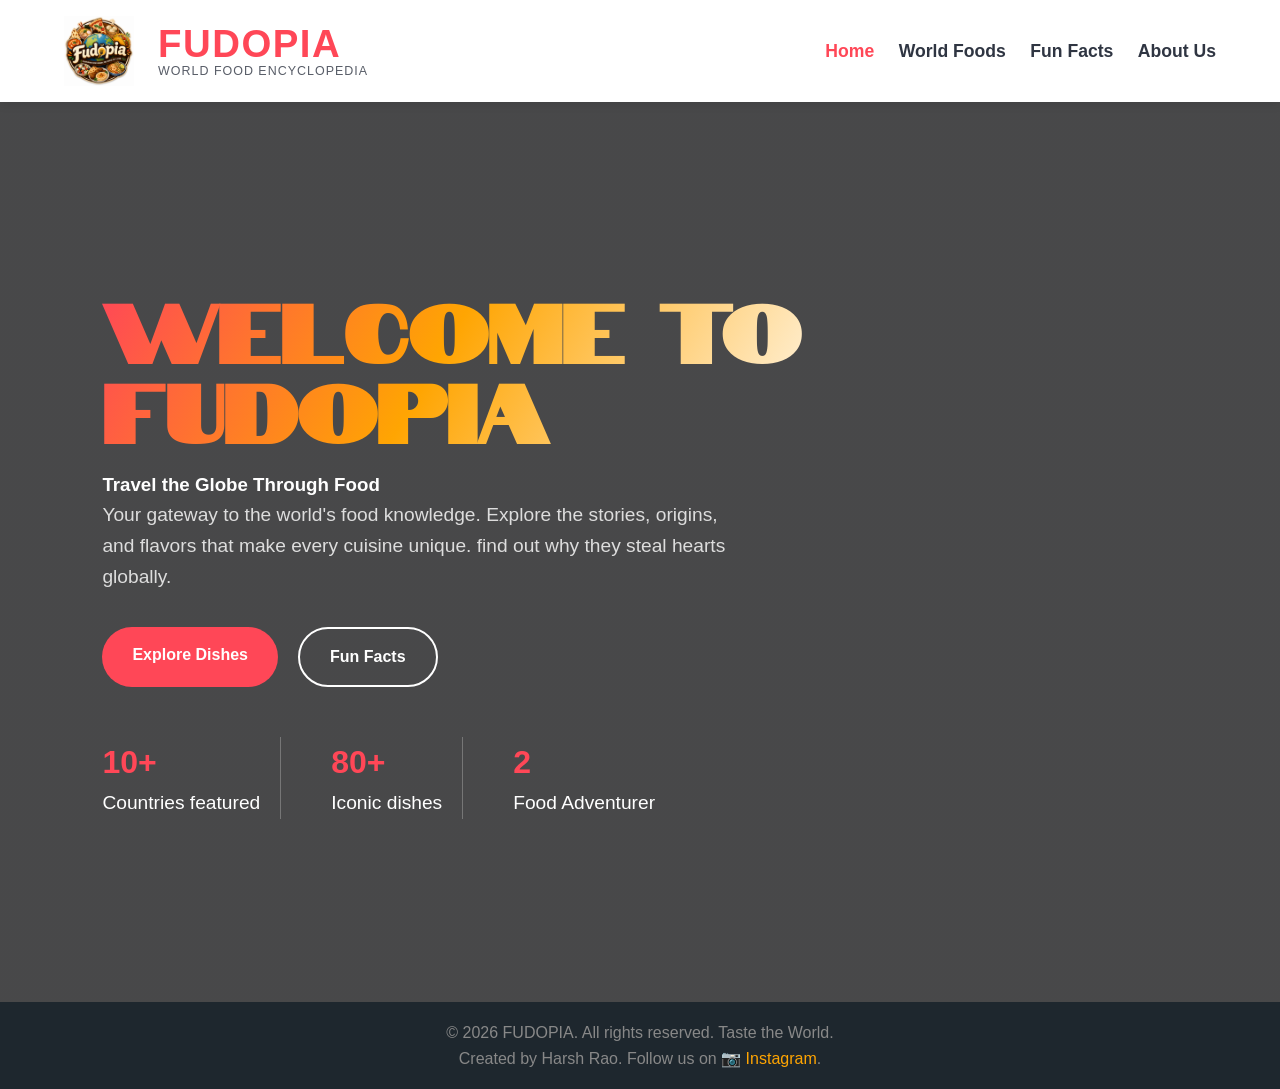
<file: index.html>
<html>
<head>
    <title>FUDOPIA - World Food Hub</title>
    <link rel="icon" href="logo.png" type="image/png">
    <link rel="shortcut icon" href="logo.png" type="image/png">
    <link rel="preconnect" href="https://fonts.googleapis.com">
    <link rel="preconnect" href="https://fonts.gstatic.com" crossorigin>
    <link href="https://fonts.googleapis.com/css2?family=Notable&family=Coming+Soon&display=swap" rel="stylesheet">
    <link rel="stylesheet" href="styles.css">
</head>
<body>

    <!-- Navigation -->
    <nav>
        <div class="logo">
            <a class="logo-link" href="#home" onclick="showSection('home'); return false;">
                <img class="logo-icon" src="logo.png" alt="Fudopia logo">
                <div class="logo-text">
                    <span class="logo-main">Fudopia</span>
                    <span class="logo-subtitle">World Food Encyclopedia</span>
                </div>
            </a>
        </div>
        <div class="nav-links">
            <a href="#home" data-target="home" onclick="showSection('home'); return false;">Home</a>
            <a href="#foods" data-target="foods" onclick="showSection('foods'); return false;">World Foods</a>
            <a href="#fun-facts" data-target="fun-facts" onclick="showSection('fun-facts'); return false;">Fun Facts</a>
            <a href="#about-us" data-target="about-us" onclick="showSection('about-us'); return false;">About Us</a>
        </div>
    </nav>

    <!-- Hero Section -->
    <header class="hero" id="home">
        <div class="hero-content">
            <div class="hero-heading">
                <h1>Welcome to FUDOPIA</h1>
            </div>
            <h3>Travel the Globe Through Food</h3>
            <p>Your gateway to the world's food knowledge. Explore the stories, origins, and flavors that make every cuisine unique. find out why they steal hearts globally.</p>

            <div class="hero-buttons">
                <a href="#foods" class="btn-primary" data-target="foods" onclick="showSection('foods'); return false;">Explore Dishes</a>
                <a href="#fun-facts" class="btn-secondary" data-target="fun-facts" onclick="showSection('fun-facts'); return false;">Fun Facts</a>
            </div>

            <div class="hero-stats">
                <div>
                    <h3>10+</h3>
                    <p>Countries featured</p>
                </div>
                <div>
                    <h3>80+</h3>
                    <p>Iconic dishes</p>
                </div>
                <div>
                    <h3 id="foodAdventureCount">1</h3>
                    <p>Food Adventurer</p>
                </div>
            </div>
        </div>
    </header>

    <!-- World Foods Section -->
    <section id="foods" class="featured-countries section-hidden">
        <div class="container section-with-border">
            <h2 class="section-title">Global Cuisines</h2>
            <div class="country-filter" id="countryFilter"></div>
            <div class="food-grid" id="foodGrid"></div>
        </div>
    </section>

    <!-- Fun Facts Section -->
    <section id="fun-facts" class="section-hidden">
        <div class="container section-with-border alt-border">
            <h2 class="section-title" style="color:white">Did You Know?</h2>
            <div class="fact-box">
                <p id="factDisplay" class="fact-content">Loading a tasty fact...</p>
                <button class="new-fact-btn" onclick="generateFact()">Tell Me Another!</button>
            </div>
        </div>
    </section>

    <!-- About Us Section -->
    <section id="about-us" class="about-section section-hidden">
        <div class="about-container">
            <h2 class="about-title">About Us</h2>
            <div class="about-text coming-soon-regular">
                <p>FUDOPIA is a global food discovery hub built for curious eaters, travelers, and culture lovers. We bring together iconic dishes from around the world and explain what makes each flavor famous.</p>
                <p>Our mission is to celebrate food stories, share authentic regional favorites, and inspire you to taste new cuisines. Every dish is chosen for its cultural meaning, popularity, and ability to connect people through food.</p>
            </div>
        </div>
    </section>

    <footer>
        <p>&copy; 2026 FUDOPIA. All rights reserved. Taste the World.</p>
        <p>Created by Harsh Rao. Follow us on <a class="footer-link" href="https://www.instagram.com/ca.li.ber_/" target="_blank" rel="noopener noreferrer">📷 Instagram</a>.</p>
    </footer>

    <!-- External Scripts -->
    <script src="data.js"></script>
    <script src="script.js"></script>

</body>
</html>
</file>
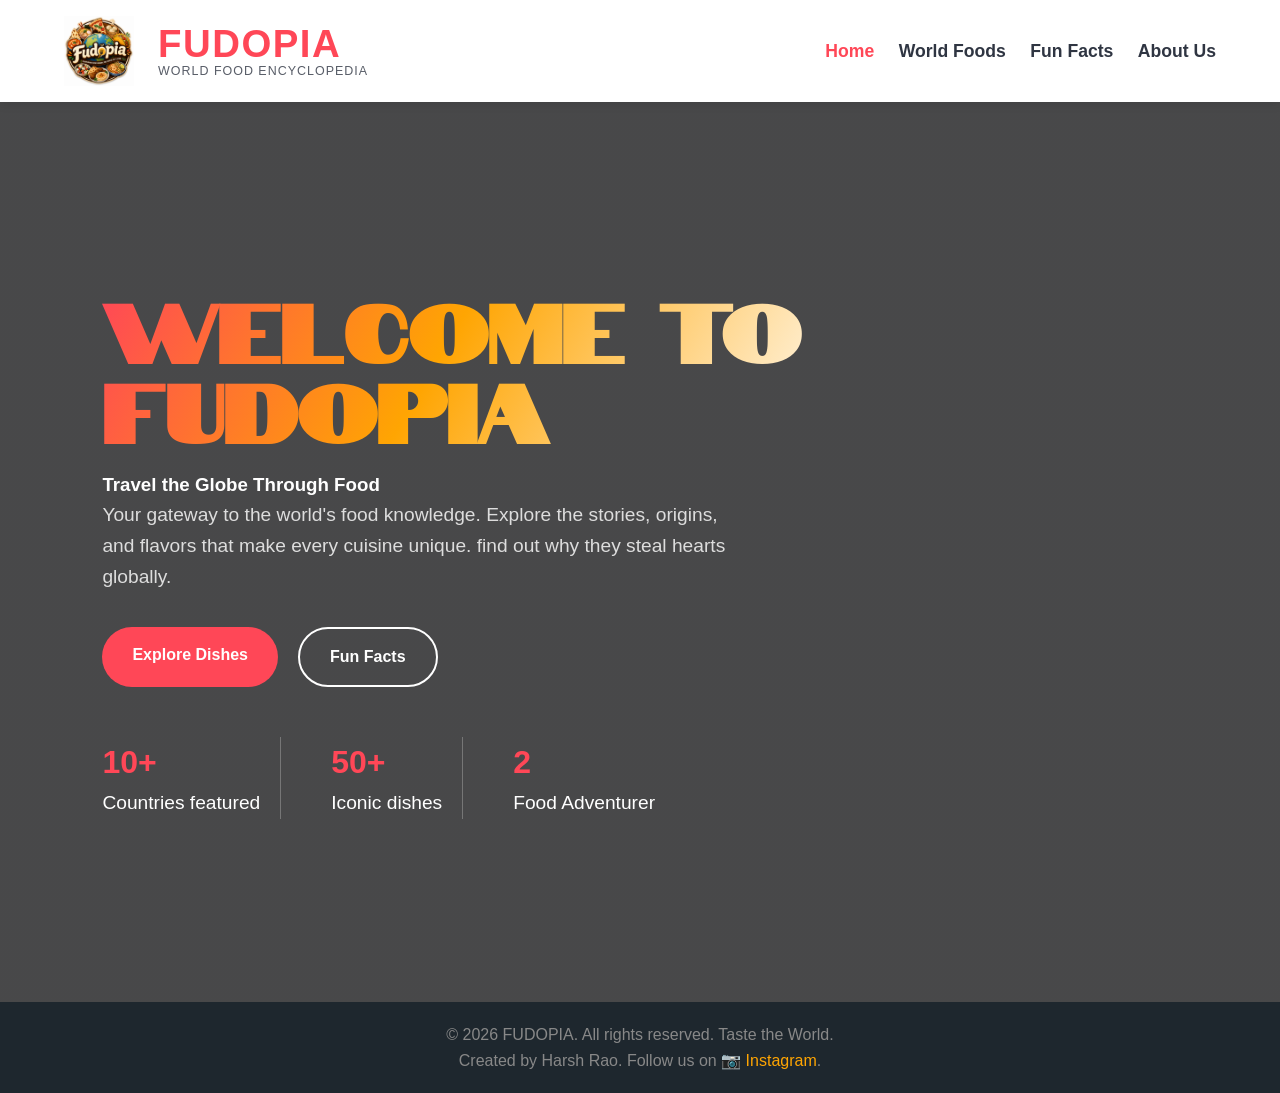
<file: project/index.html>
<html>
<head>
    <title>FUDOPIA - World Food Hub</title>
    <link rel="icon" href="logo.png" type="image/png">
    <link rel="shortcut icon" href="logo.png" type="image/png">
    <link rel="preconnect" href="https://fonts.googleapis.com">
    <link rel="preconnect" href="https://fonts.gstatic.com" crossorigin>
    <link href="https://fonts.googleapis.com/css2?family=Notable&family=Coming+Soon&display=swap" rel="stylesheet">
    <link rel="stylesheet" href="styles.css">
</head>
<body>

    <!-- Navigation -->
    <nav>
        <div class="logo">
            <a class="logo-link" href="#home" onclick="showSection('home'); return false;">
                <img class="logo-icon" src="logo.png" alt="Fudopia logo">
                <div class="logo-text">
                    <span class="logo-main">Fudopia</span>
                    <span class="logo-subtitle">World Food Encyclopedia</span>
                </div>
            </a>
        </div>
        <div class="nav-links">
            <a href="#home" data-target="home" onclick="showSection('home'); return false;">Home</a>
            <a href="#foods" data-target="foods" onclick="showSection('foods'); return false;">World Foods</a>
            <a href="#fun-facts" data-target="fun-facts" onclick="showSection('fun-facts'); return false;">Fun Facts</a>
            <a href="#about-us" data-target="about-us" onclick="showSection('about-us'); return false;">About Us</a>
        </div>
    </nav>

    <!-- Hero Section -->
    <header class="hero" id="home">
        <div class="hero-content">
            <div class="hero-heading">
                <h1>Welcome to FUDOPIA</h1>
            </div>
            <h3>Travel the Globe Through Food</h3>
            <p>Your gateway to the world's food knowledge. Explore the stories, origins, and flavors that make every cuisine unique. find out why they steal hearts globally.</p>

            <div class="hero-buttons">
                <a href="#foods" class="btn-primary" data-target="foods" onclick="showSection('foods'); return false;">Explore Dishes</a>
                <a href="#fun-facts" class="btn-secondary" data-target="fun-facts" onclick="showSection('fun-facts'); return false;">Fun Facts</a>
            </div>

            <div class="hero-stats">
                <div>
                    <h3>10+</h3>
                    <p>Countries featured</p>
                </div>
                <div>
                    <h3>50+</h3>
                    <p>Iconic dishes</p>
                </div>
                <div>
                    <h3 id="foodAdventureCount">1</h3>
                    <p>Food Adventurer</p>
                </div>
            </div>
        </div>
    </header>

    <!-- World Foods Section -->
    <section id="foods" class="featured-countries section-hidden">
        <div class="container section-with-border">
            <h2 class="section-title">Global Cuisines</h2>
            <div class="country-filter" id="countryFilter"></div>
            <div class="food-grid" id="foodGrid"></div>
        </div>
    </section>

    <!-- Fun Facts Section -->
    <section id="fun-facts" class="section-hidden">
        <div class="container section-with-border alt-border">
            <h2 class="section-title" style="color:white">Did You Know?</h2>
            <div class="fact-box">
                <p id="factDisplay" class="fact-content">Loading a tasty fact...</p>
                <button class="new-fact-btn" onclick="generateFact()">Tell Me Another!</button>
            </div>
        </div>
    </section>

    <!-- About Us Section -->
    <section id="about-us" class="about-section section-hidden">
        <div class="about-container">
            <h2 class="about-title">About Us</h2>
            <div class="about-text coming-soon-regular">
                <p>FUDOPIA is a global food discovery hub built for curious eaters, travelers, and culture lovers. We bring together iconic dishes from around the world and explain what makes each flavor famous.</p>
                <p>Our mission is to celebrate food stories, share authentic regional favorites, and inspire you to taste new cuisines. Every dish is chosen for its cultural meaning, popularity, and ability to connect people through food.</p>
            </div>
        </div>
    </section>

    <footer>
        <p>&copy; 2026 FUDOPIA. All rights reserved. Taste the World.</p>
        <p>Created by Harsh Rao. Follow us on <a class="footer-link" href="https://www.instagram.com/ca.li.ber_/" target="_blank" rel="noopener noreferrer">📷 Instagram</a>.</p>
    </footer>

    <!-- External Scripts -->
    <script src="data.js"></script>
    <script src="script.js"></script>

</body>
</html>
</file>
<file: styles.css>
:root {
    --primary: #ff4757;
    --secondary: #2f3542;
    --bg: #f1f2f6;
    --card-bg: #ffffff;
    --text: #2f3542;
    --accent: #ffa502;
}

* {
    margin: 0;
    padding: 0;
    box-sizing: border-box;
    font-family: 'Segoe UI', Tahoma, Geneva, Verdana, sans-serif;
}

body {
    background-color: var(--bg);
    color: var(--text);
    line-height: 1.6;
}

/* Layout system: keeps footer attached and avoids fixed-height whitespace */
:root {
    --page-padding: clamp(14px, 4vw, 28px);
    --section-gap: clamp(28px, 6vw, 70px);
    --container-pad-x: clamp(16px, 4vw, 24px);
}

html, body {
    height: 100%;
}

body {
    min-height: 100vh;
    display: flex;
    flex-direction: column;
}

main {
    flex: 1;
}


/* --- NAVIGATION --- */
nav {
    background: var(--card-bg);
    padding: 1rem 5%;
    display: flex;
    justify-content: space-between;
    align-items: center;
    position: sticky;
    top: 0;
    z-index: 1000;
    box-shadow: 0 2px 10px rgba(0,0,0,0.1);
}

.logo {
    display: inline-flex;
    align-items: center;
    gap: 12px;
    color: var(--primary);
}

.logo-link {
    display: inline-flex;
    align-items: center;
    gap: 12px;
    text-decoration: none;
    color: inherit;
}

.logo-text {
    display: flex;
    flex-direction: column;
    line-height: 1.1;
}

.logo-main {
    font-size: 2.4rem;
    font-weight: 900;
    text-transform: uppercase;
    letter-spacing: 1.5px;
}

.logo-subtitle {
    font-size: 0.78rem;
    text-transform: uppercase;
    letter-spacing: 1px;
    color: var(--text);
    opacity: 0.8;
}

.logo-icon {
    display: inline-flex;
    align-items: center;
    justify-content: center;
    margin-right: 12px;
    width: 70px;
    height: 70px;
    object-fit: contain;
    background: transparent;
}

.nav-links a {
    text-decoration: none;
    color: var(--text);
    margin-left: 20px;
    font-size: 1.1rem;
    font-weight: 700;
    transition: 0.3s;
    cursor: pointer;
}

.nav-links a:hover, .nav-links a.active {
    color: var(--primary);
}

/* --- HERO SECTION --- */
.hero {
    min-height: 100vh;
    background: linear-gradient(rgba(0,0,0,0.7), rgba(0,0,0,0.7)), url('https://images.unsplash.com/photo-1504674900247-0877df9cc836?ixlib=rb-1.2.1&auto=format&fit=crop&w=1350&q=80');
    background-size: cover;
    background-position: center;
    display: flex;
    align-items: center;
    padding: 0 8%;
    color: white;
}

.hero-content {
    max-width: 750px;
}

.hero-tag {
    display: inline-block;
    background: rgba(255,255,255,0.1);
    border: 1px solid rgba(255,255,255,0.2);
    padding: 10px 20px;
    border-radius: 30px;
    margin-bottom: 25px;
    backdrop-filter: blur(10px);
}

.hero-heading {
    display: inline-flex;
    align-items: center;
    margin-bottom: 25px;
}

.hero-title-icon {
    width: 42px;
    height: 42px;
    object-fit: contain;
    border-radius: 12px;
    border: 2px solid rgba(255,255,255,0.35);
    background: rgba(255,255,255,0.1);
    padding: 8px;
    vertical-align: middle;
    margin-left: 10px;
}

.hero h1 {
    font-family: 'Notable', sans-serif;
    font-size: 5rem;
    line-height: 1;
    margin: 0;
    background: linear-gradient(120deg, #ff4757 0%, #ffa502 45%, #ffffff 100%);
    -webkit-background-clip: text;
    -webkit-text-fill-color: transparent;
    background-clip: text;
}

.hero h1 span {
    color: inherit;
    display: block;
}

.hero p {
    font-size: 1.2rem;
    max-width: 650px;
    margin-bottom: 35px;
    color: #ddd;
}

.hero-buttons {
    display: flex;
    gap: 20px;
    margin-bottom: 50px;
}

.btn-primary,
.btn-secondary {
    text-decoration: none;
    padding: 15px 30px;
    border-radius: 50px;
    font-weight: 700;
    transition: .3s;
}

.btn-primary {
    background: #ff4757;
    color: white;
}

.btn-primary:hover {
    transform: translateY(-3px);
}

.btn-secondary {
    border: 2px solid white;
    color: white;
}

.hero-stats {
    display: flex;
    flex-wrap: wrap;
    gap: 50px;
}

.hero-stats > div {
    padding-right: 20px;
    border-right: 1px solid rgba(255,255,255,0.25);
}

.hero-stats > div:last-child {
    border-right: none;
}

.hero-stats h3 {
    font-size: 2rem;
    color: #ff4757;
}

.hero-stats p {
    margin: 0;
    color: white;
}

.section-hidden {
    display: none;
}

.section-with-border {
    position: relative;
    padding-right: 40px;
}

.section-with-border::after {
    content: '';
    position: absolute;
    top: 40px;
    right: 0;
    width: 5px;
    height: calc(100% - 80px);
    background: linear-gradient(180deg, rgba(255,71,87,0.95), rgba(255,165,0,0.25));
    border-radius: 999px;
    box-shadow: 0 0 20px rgba(255,71,87,0.15);
}

.alt-border::after {
    background: linear-gradient(180deg, rgba(255,165,0,0.95), rgba(255,71,87,0.2));
}

.featured-countries {
    padding: 100px 0 0;
    background: white;
}

.country-cards {
    display: grid;
    grid-template-columns: repeat(auto-fit, minmax(250px, 1fr));
    gap: 30px;
}

.country-card {
    border-radius: 20px;
    overflow: hidden;
    background: white;
    box-shadow: 0 10px 30px rgba(0,0,0,.1);
    transition: .3s;
    border-right: 6px solid rgba(255,71,87,0.9);
}

.country-card:hover {
    transform: translateY(-10px);
}

.country-card img,
.card-img {
    width: 100%;
    height: 250px;
    object-fit: cover;
}

.country-card h3 {
    text-align: center;
    padding: 20px;
    color: #ff4757;
}

@media(max-width:768px){

    .hero h1{
        font-size:3rem;
    }

    .hero-stats{
        gap:25px;
    }

    .hero-buttons{
        flex-direction:column;
    }
}

/* --- SECTIONS GENERAL --- */
.section-title {
    text-align: center;
    margin: 50px 0 30px;
    font-size: 2rem;
    color: var(--secondary);
    position: relative;
}

#foods .section-title {
    font-family: 'Notable', sans-serif;
    font-size: 2.2rem;
    background: linear-gradient(90deg, #ff4757, #ffa502);
    -webkit-background-clip: text;
    -webkit-text-fill-color: transparent;
    background-clip: text;
}

.section-title::after {
    content: '';
    display: block;
    width: 60px;
    height: 4px;
    background: var(--primary);
    margin: 10px auto;
    border-radius: 2px;
}

.container {
    max-width: 1200px;
    margin: 0 auto;
    padding: 0 var(--container-pad-x) var(--section-gap);
}


/* --- COUNTRY TABS --- */
.country-filter {
    display: flex;
    justify-content: center;
    flex-wrap: wrap;
    gap: 10px;
    margin-bottom: 30px;
}

.filter-btn {
    padding: 10px 20px;
    border: none;
    background: #ddd;
    cursor: pointer;
    border-radius: 20px;
    font-weight: 600;
    transition: 0.3s;
}

.filter-btn.active {
    background: var(--primary);
    color: white;
}

/* --- FOOD GRID --- */
.food-grid {
    display: grid;
    grid-template-columns: repeat(auto-fit, minmax(300px, 1fr));
    gap: 30px;
}

.food-card {
    background: var(--card-bg);
    border-radius: 15px;
    overflow: hidden;
    box-shadow: 0 5px 15px rgba(0,0,0,0.1);
    transition: transform 0.3s ease;
}

.food-card:hover {
    transform: translateY(-5px);
}

.card-img {
    height: 200px;
    background-color: #eee;
    background-size: cover;
    background-position: center;
    background-repeat: no-repeat;
}


.card-body {
    padding: 20px;
}

.card-body h3 {
    color: var(--primary);
    margin-bottom: 5px;
}

.region-tag {
    display: inline-block;
    background: var(--accent);
    color: white;
    padding: 2px 10px;
    border-radius: 10px;
    font-size: 0.8rem;
    margin-bottom: 10px;
}

.description {
    font-size: 0.9rem;
    color: #666;
    margin-bottom: 10px;
}

.why-fav {
    background: #fff3f3;
    padding: 10px;
    border-left: 4px solid var(--primary);
    font-size: 0.9rem;
    font-style: italic;
}

/* --- FUN FACTS SECTION --- */
#fun-facts.section-hidden {
    display: none;
}

#fun-facts {
    background: var(--secondary);
    color: white;
    padding: 50px 20px;
    text-align: center;
}

.fact-box {
    background: rgba(255,255,255,0.1);
    padding: 30px;
    border-radius: 10px;
    max-width: 800px;
    margin: 20px auto;
    border: 1px solid rgba(255,255,255,0.2);
}

.fact-content {
    font-size: 1.5rem;
    margin: 20px 0;
}

.new-fact-btn {
    padding: 10px 20px;
    background: var(--primary);
    color: white;
    border: none;
    border-radius: 5px;
    cursor: pointer;
    font-size: 1rem;
}

/* === About Section === */
.coming-soon-regular {
    font-family: 'Coming Soon', cursive;
    font-weight: 400;
    font-style: normal;
}

.about-section {
    background: #f5f5f5;
    padding: clamp(56px, 8vw, 110px) var(--container-pad-x);
    text-align: center;
    min-height: 0; /* remove fixed whitespace on mobile */
}

.about-container {
    width: min(900px, 100%);
}


.about-container {
    max-width: 900px;
    margin: auto;
}

.about-title {
    font-family: 'Notable', sans-serif;
    font-size: 80px;
    font-weight: 800;
    text-transform: uppercase;
    margin-bottom: 30px;
    line-height: 1;
    background: linear-gradient(90deg, #ff4757, #ffa502);
    -webkit-background-clip: text;
    -webkit-text-fill-color: transparent;
    background-clip: text;
}

.about-text {
    font-family: 'Segoe UI', Tahoma, Geneva, Verdana, sans-serif;
    font-size: 18px;
    color: #1b1b3a;
    line-height: 1.8;
    max-width: 800px;
    margin: auto;
}

/* --- FOOTER --- */
footer {
    background: #1e272e;
    color: #888;
    text-align: center;
    padding: 18px var(--container-pad-x);
    margin-top: auto; /* attached to content because body is flex column */
    width: 100%;
}

footer p {
    max-width: 900px;
    margin-left: auto;
    margin-right: auto;
}


.footer-link {
    color: var(--accent);
    text-decoration: none;
    display: inline-flex;
    align-items: center;
    gap: 6px;
}

/* --- RESPONSIVE --- */
@media (max-width: 768px) {
    .hero h1 { font-size: clamp(2.2rem, 7vw, 3rem); }
    .nav-links { display: none; }
    .logo { font-size: 1.5rem; }
    .about-title { font-size: clamp(2.2rem, 10vw, 3.4rem); }
    .about-text { font-size: clamp(1rem, 4.5vw, 1.25rem); }
    .hero-buttons { flex-direction: column; }
    .fact-content { font-size: clamp(1.1rem, 4.6vw, 1.6rem); }
    .fact-box { padding: 20px; }
}

@media (max-width: 480px) {
    .about-title { font-size: clamp(2rem, 11vw, 2.6rem); }
}
</file>
<file: project/styles.css>
:root {
    --primary: #ff4757;
    --secondary: #2f3542;
    --bg: #f1f2f6;
    --card-bg: #ffffff;
    --text: #2f3542;
    --accent: #ffa502;
}

* {
    margin: 0;
    padding: 0;
    box-sizing: border-box;
    font-family: 'Segoe UI', Tahoma, Geneva, Verdana, sans-serif;
}

body {
    background-color: var(--bg);
    color: var(--text);
    line-height: 1.6;
}

/* --- NAVIGATION --- */
nav {
    background: var(--card-bg);
    padding: 1rem 5%;
    display: flex;
    justify-content: space-between;
    align-items: center;
    position: sticky;
    top: 0;
    z-index: 1000;
    box-shadow: 0 2px 10px rgba(0,0,0,0.1);
}

.logo {
    display: inline-flex;
    align-items: center;
    gap: 12px;
    color: var(--primary);
}

.logo-link {
    display: inline-flex;
    align-items: center;
    gap: 12px;
    text-decoration: none;
    color: inherit;
}

.logo-text {
    display: flex;
    flex-direction: column;
    line-height: 1.1;
}

.logo-main {
    font-size: 2.4rem;
    font-weight: 900;
    text-transform: uppercase;
    letter-spacing: 1.5px;
}

.logo-subtitle {
    font-size: 0.78rem;
    text-transform: uppercase;
    letter-spacing: 1px;
    color: var(--text);
    opacity: 0.8;
}

.logo-icon {
    display: inline-flex;
    align-items: center;
    justify-content: center;
    margin-right: 12px;
    width: 70px;
    height: 70px;
    object-fit: contain;
    background: transparent;
}

.nav-links a {
    text-decoration: none;
    color: var(--text);
    margin-left: 20px;
    font-size: 1.1rem;
    font-weight: 700;
    transition: 0.3s;
    cursor: pointer;
}

.nav-links a:hover, .nav-links a.active {
    color: var(--primary);
}

/* --- HERO SECTION --- */
.hero {
    min-height: 100vh;
    background: linear-gradient(rgba(0,0,0,0.7), rgba(0,0,0,0.7)), url('https://images.unsplash.com/photo-1504674900247-0877df9cc836?ixlib=rb-1.2.1&auto=format&fit=crop&w=1350&q=80');
    background-size: cover;
    background-position: center;
    display: flex;
    align-items: center;
    padding: 0 8%;
    color: white;
}

.hero-content {
    max-width: 750px;
}

.hero-tag {
    display: inline-block;
    background: rgba(255,255,255,0.1);
    border: 1px solid rgba(255,255,255,0.2);
    padding: 10px 20px;
    border-radius: 30px;
    margin-bottom: 25px;
    backdrop-filter: blur(10px);
}

.hero-heading {
    display: inline-flex;
    align-items: center;
    margin-bottom: 25px;
}

.hero-title-icon {
    width: 42px;
    height: 42px;
    object-fit: contain;
    border-radius: 12px;
    border: 2px solid rgba(255,255,255,0.35);
    background: rgba(255,255,255,0.1);
    padding: 8px;
    vertical-align: middle;
    margin-left: 10px;
}

.hero h1 {
    font-family: 'Notable', sans-serif;
    font-size: 5rem;
    line-height: 1;
    margin: 0;
    background: linear-gradient(120deg, #ff4757 0%, #ffa502 45%, #ffffff 100%);
    -webkit-background-clip: text;
    -webkit-text-fill-color: transparent;
    background-clip: text;
}

.hero h1 span {
    color: inherit;
    display: block;
}

.hero p {
    font-size: 1.2rem;
    max-width: 650px;
    margin-bottom: 35px;
    color: #ddd;
}

.hero-buttons {
    display: flex;
    gap: 20px;
    margin-bottom: 50px;
}

.btn-primary,
.btn-secondary {
    text-decoration: none;
    padding: 15px 30px;
    border-radius: 50px;
    font-weight: 700;
    transition: .3s;
}

.btn-primary {
    background: #ff4757;
    color: white;
}

.btn-primary:hover {
    transform: translateY(-3px);
}

.btn-secondary {
    border: 2px solid white;
    color: white;
}

.hero-stats {
    display: flex;
    flex-wrap: wrap;
    gap: 50px;
}

.hero-stats > div {
    padding-right: 20px;
    border-right: 1px solid rgba(255,255,255,0.25);
}

.hero-stats > div:last-child {
    border-right: none;
}

.hero-stats h3 {
    font-size: 2rem;
    color: #ff4757;
}

.hero-stats p {
    margin: 0;
    color: white;
}

.section-hidden {
    display: none;
}

.section-with-border {
    position: relative;
    padding-right: 40px;
}

.section-with-border::after {
    content: '';
    position: absolute;
    top: 40px;
    right: 0;
    width: 5px;
    height: calc(100% - 80px);
    background: linear-gradient(180deg, rgba(255,71,87,0.95), rgba(255,165,0,0.25));
    border-radius: 999px;
    box-shadow: 0 0 20px rgba(255,71,87,0.15);
}

.alt-border::after {
    background: linear-gradient(180deg, rgba(255,165,0,0.95), rgba(255,71,87,0.2));
}

.featured-countries {
    padding: 100px 0 0;
    background: white;
}

.country-cards {
    display: grid;
    grid-template-columns: repeat(auto-fit, minmax(250px, 1fr));
    gap: 30px;
}

.country-card {
    border-radius: 20px;
    overflow: hidden;
    background: white;
    box-shadow: 0 10px 30px rgba(0,0,0,.1);
    transition: .3s;
    border-right: 6px solid rgba(255,71,87,0.9);
}

.country-card:hover {
    transform: translateY(-10px);
}

.country-card img,
.card-img {
    width: 100%;
    height: 250px;
    object-fit: cover;
}

.country-card h3 {
    text-align: center;
    padding: 20px;
    color: #ff4757;
}

@media(max-width:768px){

    .hero h1{
        font-size:3rem;
    }

    .hero-stats{
        gap:25px;
    }

    .hero-buttons{
        flex-direction:column;
    }
}

/* --- SECTIONS GENERAL --- */
.section-title {
    text-align: center;
    margin: 50px 0 30px;
    font-size: 2rem;
    color: var(--secondary);
    position: relative;
}

#foods .section-title {
    font-family: 'Notable', sans-serif;
    font-size: 2.2rem;
    background: linear-gradient(90deg, #ff4757, #ffa502);
    -webkit-background-clip: text;
    -webkit-text-fill-color: transparent;
    background-clip: text;
}

.section-title::after {
    content: '';
    display: block;
    width: 60px;
    height: 4px;
    background: var(--primary);
    margin: 10px auto;
    border-radius: 2px;
}

.container {
    max-width: 1200px;
    margin: 0 auto;
    padding: 0 20px 50px;
}

/* --- COUNTRY TABS --- */
.country-filter {
    display: flex;
    justify-content: center;
    flex-wrap: wrap;
    gap: 10px;
    margin-bottom: 30px;
}

.filter-btn {
    padding: 10px 20px;
    border: none;
    background: #ddd;
    cursor: pointer;
    border-radius: 20px;
    font-weight: 600;
    transition: 0.3s;
}

.filter-btn.active {
    background: var(--primary);
    color: white;
}

/* --- FOOD GRID --- */
.food-grid {
    display: grid;
    grid-template-columns: repeat(auto-fit, minmax(300px, 1fr));
    gap: 30px;
}

.food-card {
    background: var(--card-bg);
    border-radius: 15px;
    overflow: hidden;
    box-shadow: 0 5px 15px rgba(0,0,0,0.1);
    transition: transform 0.3s ease;
}

.food-card:hover {
    transform: translateY(-5px);
}

.card-img {
    height: 200px;
    background-color: #eee;
    background-size: cover;
    background-position: center;
    background-repeat: no-repeat;
}


.card-body {
    padding: 20px;
}

.card-body h3 {
    color: var(--primary);
    margin-bottom: 5px;
}

.region-tag {
    display: inline-block;
    background: var(--accent);
    color: white;
    padding: 2px 10px;
    border-radius: 10px;
    font-size: 0.8rem;
    margin-bottom: 10px;
}

.description {
    font-size: 0.9rem;
    color: #666;
    margin-bottom: 10px;
}

.why-fav {
    background: #fff3f3;
    padding: 10px;
    border-left: 4px solid var(--primary);
    font-size: 0.9rem;
    font-style: italic;
}

/* --- FUN FACTS SECTION --- */
#fun-facts.section-hidden {
    display: none;
}

#fun-facts {
    background: var(--secondary);
    color: white;
    padding: 50px 20px;
    text-align: center;
}

.fact-box {
    background: rgba(255,255,255,0.1);
    padding: 30px;
    border-radius: 10px;
    max-width: 800px;
    margin: 20px auto;
    border: 1px solid rgba(255,255,255,0.2);
}

.fact-content {
    font-size: 1.5rem;
    margin: 20px 0;
}

.new-fact-btn {
    padding: 10px 20px;
    background: var(--primary);
    color: white;
    border: none;
    border-radius: 5px;
    cursor: pointer;
    font-size: 1rem;
}

/* === About Section === */
.coming-soon-regular {
    font-family: 'Coming Soon', cursive;
    font-weight: 400;
    font-style: normal;
}

.about-section {
    background: #f5f5f5;
    padding: 110px 20px;
    text-align: center;
    min-height: 520px;
}

.about-container {
    max-width: 900px;
    margin: auto;
}

.about-title {
    font-family: 'Notable', sans-serif;
    font-size: 80px;
    font-weight: 800;
    text-transform: uppercase;
    margin-bottom: 30px;
    line-height: 1;
    background: linear-gradient(90deg, #ff4757, #ffa502);
    -webkit-background-clip: text;
    -webkit-text-fill-color: transparent;
    background-clip: text;
}

.about-text {
    font-family: 'Segoe UI', Tahoma, Geneva, Verdana, sans-serif;
    font-size: 18px;
    color: #1b1b3a;
    line-height: 1.8;
    max-width: 800px;
    margin: auto;
}

/* --- FOOTER --- */
footer {
    background: #1e272e;
    color: #888;
    text-align: center;
    padding: 20px;
    margin-top: auto;
}

.footer-link {
    color: var(--accent);
    text-decoration: none;
    display: inline-flex;
    align-items: center;
    gap: 6px;
}

/* --- RESPONSIVE --- */
@media (max-width: 768px) {
    .hero h1 { font-size: 2.5rem; }
    .nav-links { display: none; }
    .logo { font-size: 1.5rem; }
    .about-title { font-size: 55px; }
    .about-text { font-size: 22px; }
}

@media (max-width: 480px) {
    .about-title { font-size: 40px; }
    .about-text { font-size: 18px; }
}
</file>
